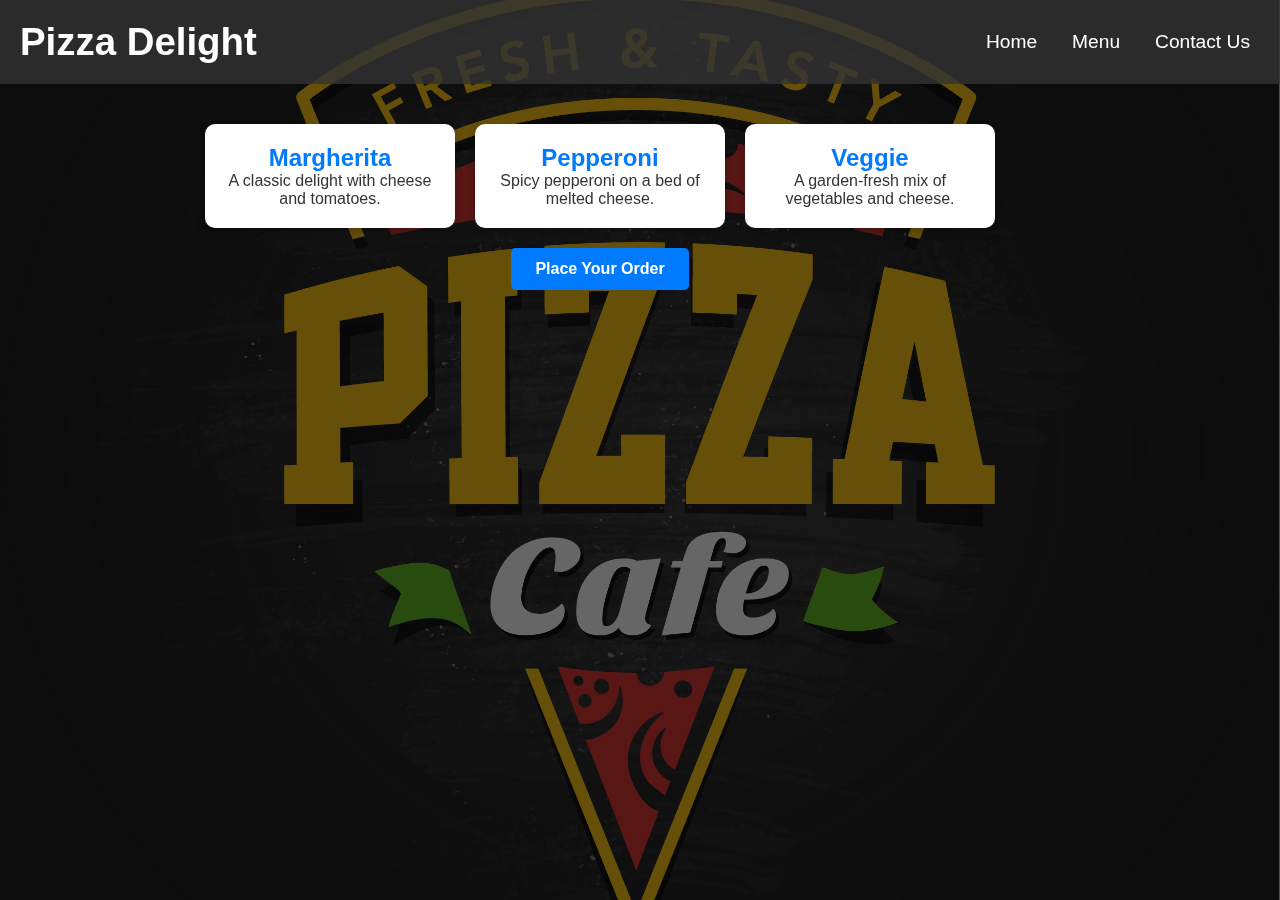
<file: index.html>
<!DOCTYPE html>
<html lang="en">
<head>
    <meta charset="UTF-8">
    <meta name="viewport" content="width=device-width, initial-scale=1.0">
    <meta name="description" content="Order delicious pizzas online with Pizza Delight.">
    <meta name="keywords" content="pizza, order, online, Georgian College">
    <title>Let's Order Pizza</title>
    <link rel="stylesheet" href="style.css">
</head>
<body>
    <header class="header">
        <div class="logo">Pizza Delight</div>
        <nav class="navbar">
            <ul>
                <li><a href="#">Home</a></li>
                <li><a href="#">Menu</a></li>
                <li><a href="#">Contact Us</a></li>
            </ul>
        </nav>
    </header>

    <main>
        <section class="pizza-cards">
            <div class="pizza-card">
                <h2>Margherita</h2>
                <p>A classic delight with cheese and tomatoes.</p>
            </div>
            <div class="pizza-card">
                <h2>Pepperoni</h2>
                <p>Spicy pepperoni on a bed of melted cheese.</p>
            </div>
            <div class="pizza-card">
                <h2>Veggie</h2>
                <p>A garden-fresh mix of vegetables and cheese.</p>
            </div>
        </section>
        <a href="order_form.html" class="order-button">Place Your Order</a>
    </main>
</body>
</html>
</file>
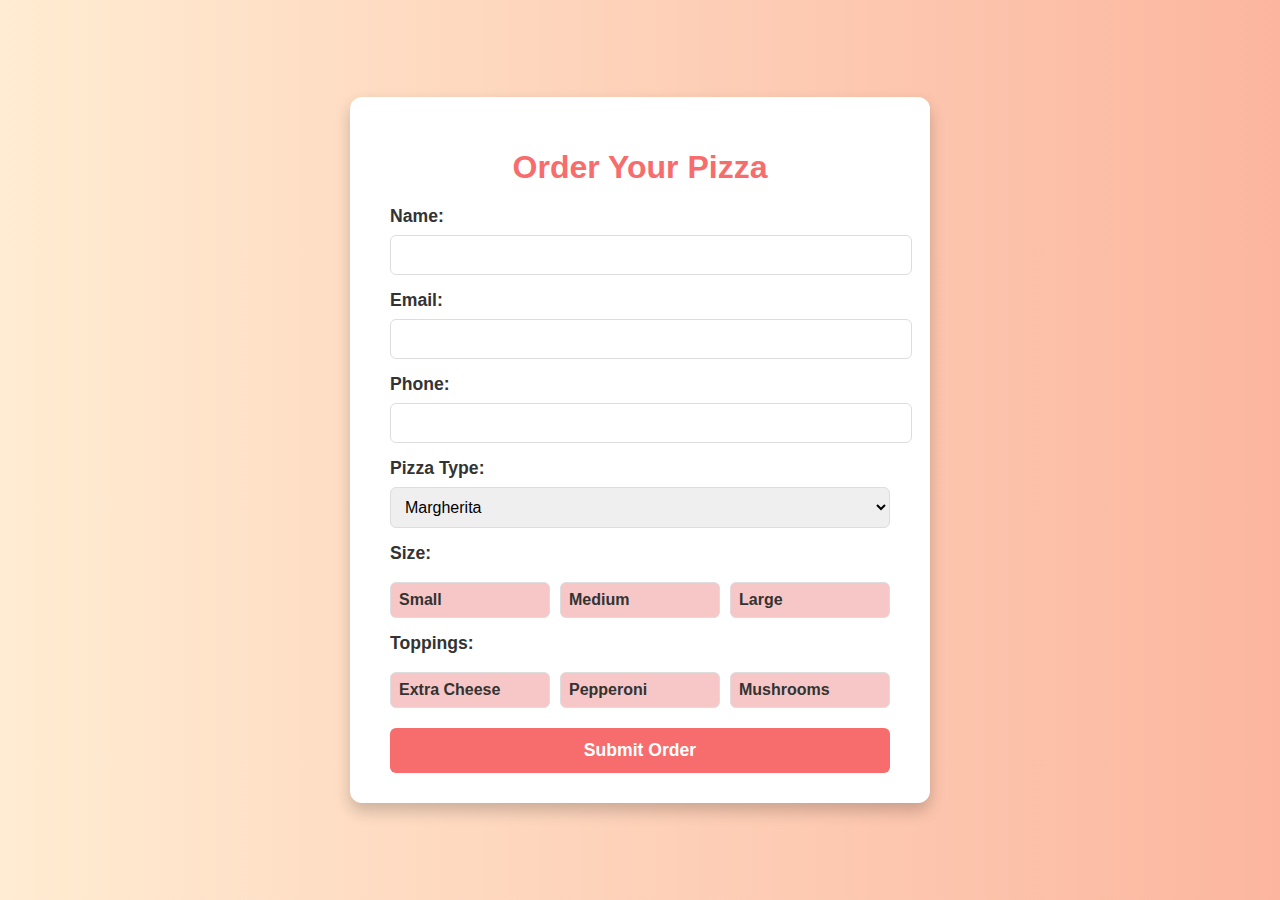
<file: order_form.html>
<!DOCTYPE html>
<html lang="en">
<head>
    <meta charset="UTF-8">
    <meta name="viewport" content="width=device-width, initial-scale=1.0">
    <meta name="description" content="Pizza order form page for Pizza Delight.">
    <meta name="keywords" content="pizza, order form, Georgian College">
    <title>Pizza Order Form</title>
    <link rel="stylesheet" href="/order.css">
</head>
<body>
    <main class="main">
        <h1>Order Your Pizza</h1>
        <form action="#" method="POST">
            <label for="name">Name:</label>
            <input type="text" id="name" name="name" required>

            <label for="email">Email:</label>
            <input type="email" id="email" name="email" required>

            <label for="phone">Phone:</label>
            <input type="tel" id="phone" name="phone" required>

            <label for="pizza-type">Pizza Type:</label>
            <select id="pizza-type" name="pizza-type">
                <option value="margherita">Margherita</option>
                <option value="pepperoni">Pepperoni</option>
                <option value="veggie">Veggie</option>
            </select>

            <label for="size">Size:</label>
            <div class="size-options">
                <label><input type="radio" name="size" value="small"> Small</label>
                <label><input type="radio" name="size" value="medium"> Medium</label>
                <label><input type="radio" name="size" value="large"> Large</label>
            </div>

            <label>Toppings:</label>
            <div class="toppings">
                <label><input type="checkbox" name="topping" value="cheese"> Extra Cheese</label>
                <label><input type="checkbox" name="topping" value="pepperoni"> Pepperoni</label>
                <label><input type="checkbox" name="topping" value="mushrooms"> Mushrooms</label>
            </div>

            <button type="submit">Submit Order</button>
        </form>
    </main>
</body>
</html>
</file>
<file: style.css>
* {
    margin: 0;
    padding: 0;
    box-sizing: border-box;
}

body {
    font-family: Arial, sans-serif;
    background-image: url('/logo.jpg');
    background-size: cover;
    background-position: center;
    background-attachment: fixed;
    background-repeat: no-repeat;
    color: #333;
}

body::before {
    content: "";
    position: fixed;
    top: 0;
    left: 0;
    width: 100%;
    height: 100%;
    background-color: rgba(0, 0, 0, 0.6);
    z-index: -1;
}

.header {
    display: flex;
    justify-content: space-between;
    align-items: center;
    padding: 20px;
    background-color: rgba(51, 51, 51, 0.8);
    color: #fff;
    font-size: 1.2em;
    font-family: 'Verdana', sans-serif;
    width: 100%;
}

.logo {
    font-size: 2em;
    font-weight: bold;
}

.navbar ul {
    display: flex;
    list-style-type: none;
    gap: 15px;
}

.navbar a {
    color: white;
    text-decoration: none;
    padding: 10px;
}

.navbar a:hover {
    background-color: #444;
    border-radius: 4px;
}

main {
    display: flex;
    flex-direction: column;
    align-items: center;
    padding: 20px;
    max-width: 1200px;
    width: 100%;
}

h1 {
    color: white;
    text-align: center;
    margin-bottom: 20px;
    font-size: 2em;
}

.pizza-cards {
    display: flex;
    flex-wrap: wrap;
    gap: 20px;
    justify-content: center;
    max-width: 100%;
    margin-top: 20px;
}

.pizza-card {
    background-color: #fff;
    padding: 20px;
    border-radius: 10px;
    box-shadow: 0px 4px 8px rgba(0, 0, 0, 0.2);
    width: 250px;
    text-align: center;
    transition: transform 0.2s;
}

.pizza-card:hover {
    transform: scale(1.05);
}

.pizza-card h2 {
    color: #007bff;
}

.order-button {
    margin-top: 20px;
    padding: 12px 24px;
    background-color: #007bff;
    color: white;
    text-decoration: none;
    border-radius: 5px;
    font-weight: bold;
    transition: background-color 0.3s ease;
}

.order-button:hover {
    background-color: #0056b3;
}
</file>
<file: order.css>
body {
    font-family: 'Poppins', sans-serif;
    background: linear-gradient(to right, #ffecd2, #fcb69f);
    color: #333;
    display: flex;
    align-items: center;
    justify-content: center;
    min-height: 100vh;
    margin: 0;
}


.main {
    background: #fff;
    border-radius: 12px;
    box-shadow: 0 8px 16px rgba(0, 0, 0, 0.2);
    padding: 30px 40px;
    max-width: 500px;
    width: 100%;
    text-align: center;
    animation: fadeIn 0.5s ease-in-out;
}

h1 {
    font-size: 2em;
    color: #f76c6c;
    margin-bottom: 20px;
}


form label {
    font-weight: bold;
    margin-top: 15px;
    text-align: left;
    display: block;
    font-size: 1.1em;
    color: #333;
}

form input[type="text"], form input[type="email"], form input[type="tel"],
form select, .size-options label, .toppings label {
    width: 100%;
    padding: 10px;
    margin-top: 8px;
    border: 1px solid #ddd;
    border-radius: 6px;
    font-size: 1em;
    transition: border-color 0.3s;
}

form input:focus, form select:focus {
    border-color: #f76c6c;
}


.size-options, .toppings {
    display: flex;
    justify-content: space-between;
    margin-top: 10px;
    gap: 10px;
}

.size-options label, .toppings label {
    background: #f7c7c7;
    border-radius: 6px;
    padding: 8px;
    cursor: pointer;
    transition: background-color 0.3s;
}

.size-options input[type="radio"], .toppings input[type="checkbox"] {
    display: none;
}

.size-options input[type="radio"]:checked + label, 
.toppings input[type="checkbox"]:checked + label {
    background-color: #f76c6c;
    color: #fff;
}


button[type="submit"] {
    margin-top: 20px;
    padding: 12px 0;
    width: 100%;
    background: #f76c6c;
    color: white;
    font-size: 1.1em;
    font-weight: bold;
    border: none;
    border-radius: 6px;
    cursor: pointer;
    transition: background 0.3s;
}

button[type="submit"]:hover {
    background: #d65a5a;
}
</file>
